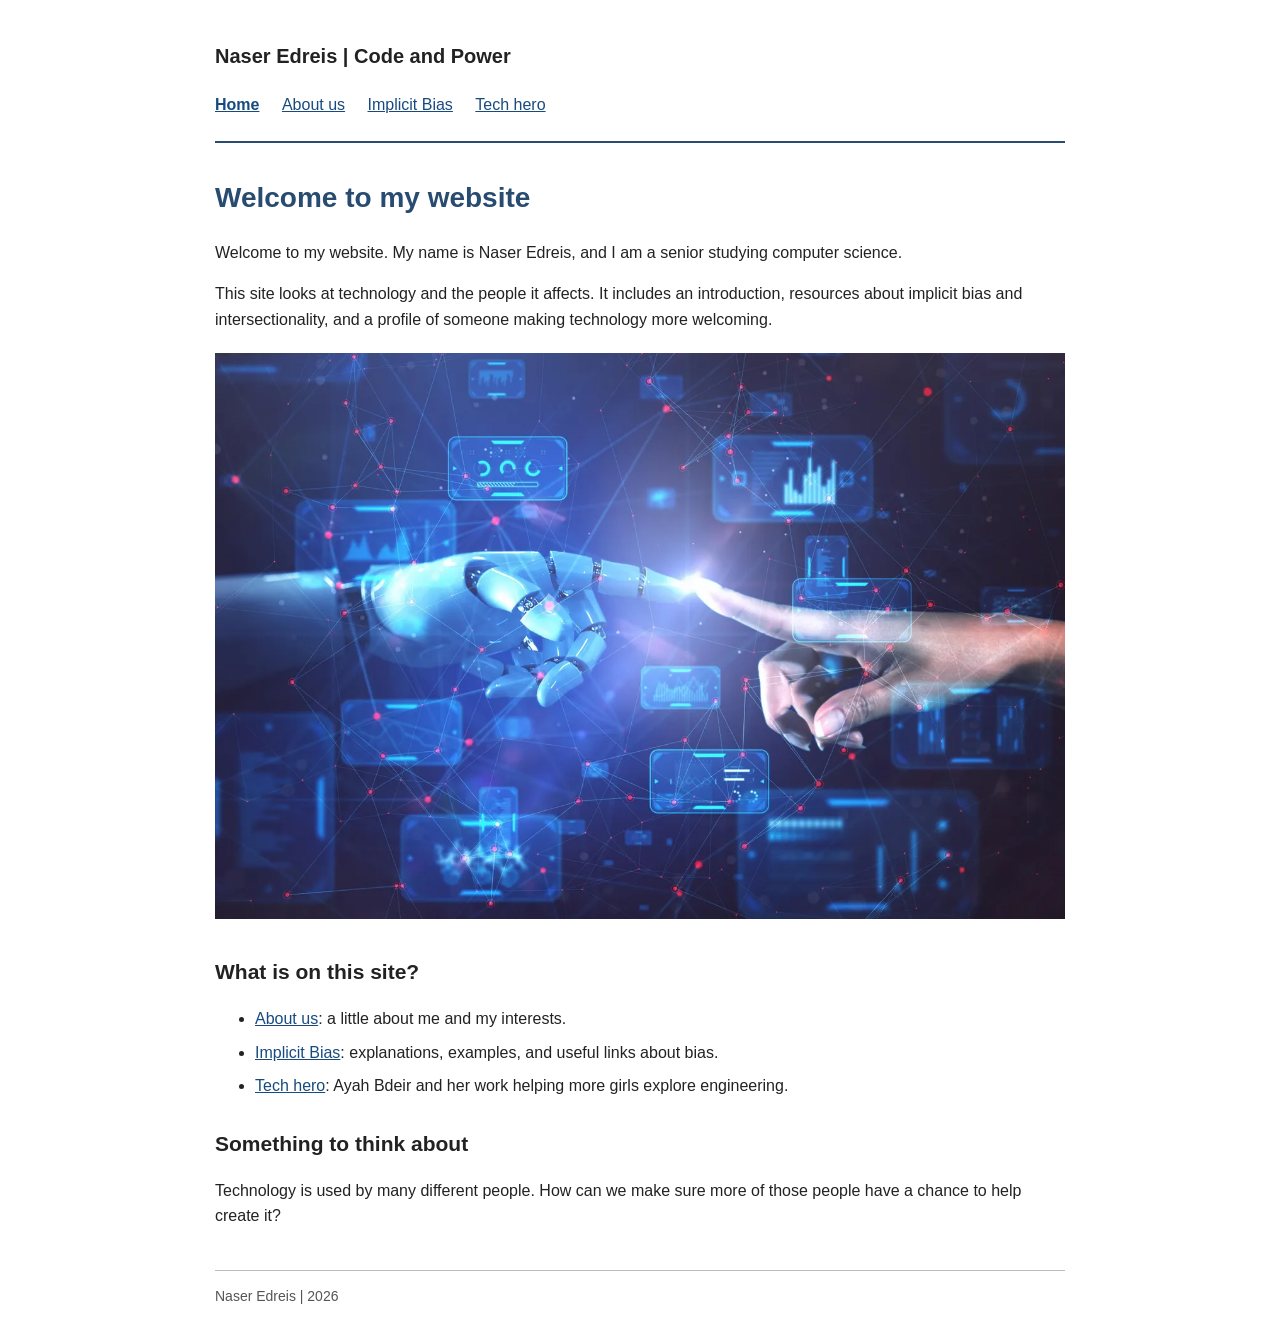
<file: index.html>
<!DOCTYPE html>
<html lang="en">
<head>
  <meta charset="utf-8">
  <meta name="viewport" content="width=device-width, initial-scale=1">
  <meta name="description" content="Naser Edreis’s website about technology, implicit bias, and inclusion.">
  <title>Home | Naser Edreis</title>
  <link rel="stylesheet" href="stylepage.css">
</head>
<body>
<!--
The home page introduces the site before listing its three main sections. An unordered
list keeps the links simple and easy to find. The pages share one external stylesheet
named stylepage.css. Keeping the visual rules in one file makes it easier to change the
whole site without editing each page separately. The navigation uses normal links rather
than buttons because each link opens a different page. The current page is marked with
aria-current so its location is available to screen readers as well as sighted readers. A
skip link appears when it receives keyboard focus and leads directly to the main content.
The layout uses a single column with a maximum width so paragraphs do not stretch across a
large screen. Smaller screens keep the same reading order. There are no scripts, animated
sections, or inline style attributes. Headings divide the content into topics, and the
footer gives the site a consistent ending.
-->
  <a class="skip" href="#main">Skip to content</a>
  <header>
    <p class="site-name">Naser Edreis | Code and Power</p>
    <nav aria-label="Main navigation">
      <a href="index.html" aria-current="page">Home</a>
      <a href="about.html">About us</a>
      <a href="resources.html">Implicit Bias</a>
      <a href="heroes.html">Tech hero</a>
    </nav>
  </header>
  <main id="main">
    <h1>Welcome to my website</h1>
    <p>Welcome to my website. My name is Naser Edreis, and I am a senior studying computer science.</p>
    <p>This site looks at technology and the people it affects. It includes an introduction, resources about implicit bias and intersectionality, and a profile of someone making technology more welcoming.</p>
    <!-- The image keeps its original proportions. The shared stylesheet lets it shrink on smaller screens. -->
    <figure>
      <img src="technology.png" width="1350" height="900" alt="A robotic hand and a human hand touching fingertips, surrounded by blue digital displays and network connections.">
    </figure>
    <h2>What is on this site?</h2>
    <ul>
    <li>
    <a href="about.html">About us</a>: a little about me and my interests.</li>
    <li>
    <a href="resources.html">Implicit Bias</a>: explanations, examples, and useful links about bias.</li>
    <li>
    <a href="heroes.html">Tech hero</a>: Ayah Bdeir and her work helping more girls explore engineering.</li>
    </ul>
    <h2>Something to think about</h2>
    <p>Technology is used by many different people. How can we make sure more of those people have a chance to help create it?</p>
  </main>
  <footer>
    <p>Naser Edreis | 2026</p>
  </footer>
</body>
</html>
</file>
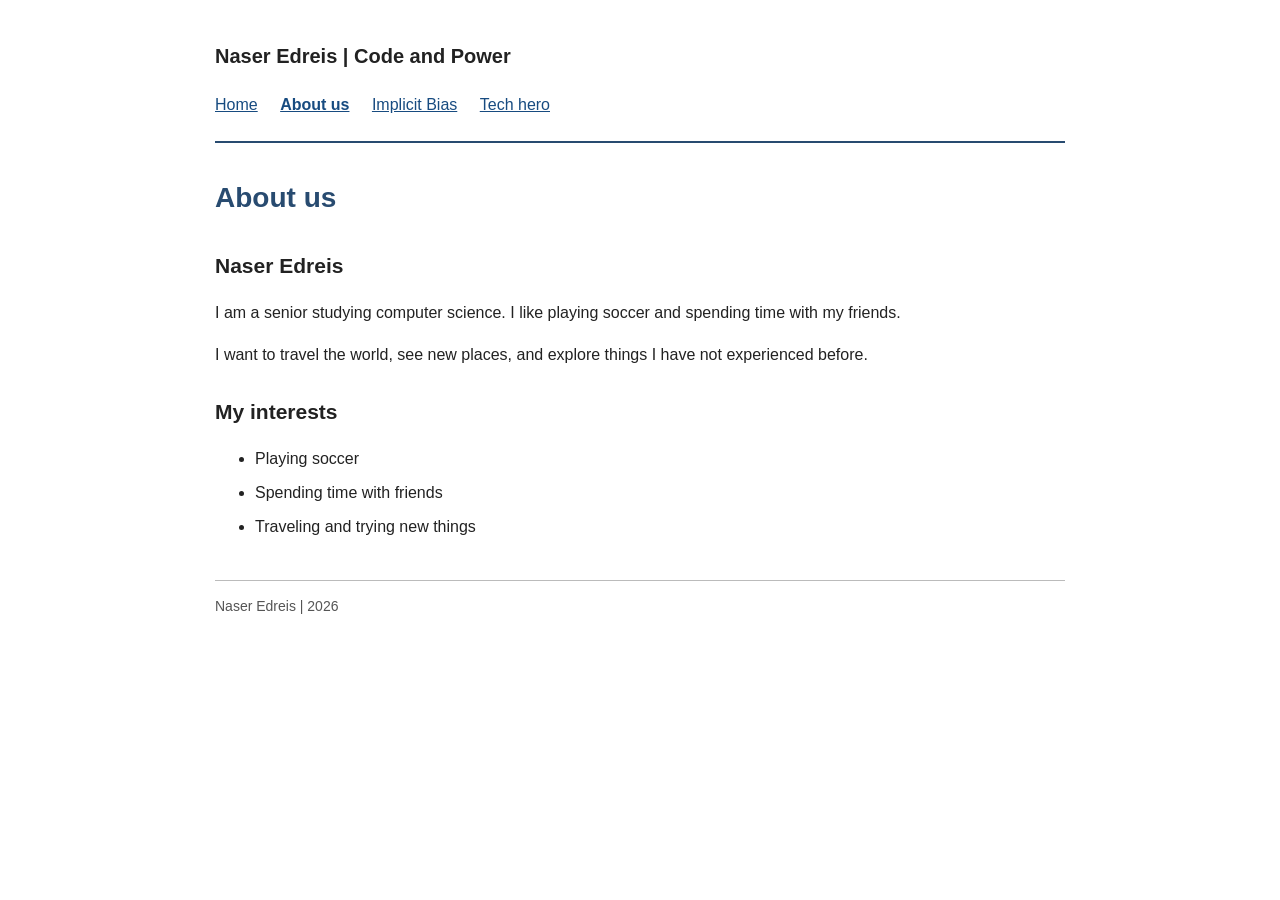
<file: about.html>
<!DOCTYPE html>
<html lang="en">
<head>
  <meta charset="utf-8">
  <meta name="viewport" content="width=device-width, initial-scale=1">
  <meta name="description" content="Naser Edreis’s website about technology, implicit bias, and inclusion.">
  <title>About us | Naser Edreis</title>
  <link rel="stylesheet" href="stylepage.css">
</head>
<body>
<!--
The About page keeps the personal introduction short and uses a list for interests. The
content uses the biography details provided by Naser. The pages share one external
stylesheet named stylepage.css. Keeping the visual rules in one file makes it easier to
change the whole site without editing each page separately. The navigation uses normal
links rather than buttons because each link opens a different page. The current page is
marked with aria-current so its location is available to screen readers as well as sighted
readers. A skip link appears when it receives keyboard focus and leads directly to the
main content. The layout uses a single column with a maximum width so paragraphs do not
stretch across a large screen. Smaller screens keep the same reading order. There are no
scripts, animated sections, or inline style attributes. Headings divide the content into
topics, and the footer gives the site a consistent ending.
-->
  <a class="skip" href="#main">Skip to content</a>
  <header>
    <p class="site-name">Naser Edreis | Code and Power</p>
    <nav aria-label="Main navigation">
      <a href="index.html">Home</a>
      <a href="about.html" aria-current="page">About us</a>
      <a href="resources.html">Implicit Bias</a>
      <a href="heroes.html">Tech hero</a>
    </nav>
  </header>
  <main id="main">
    <h1>About us</h1>
    <h2>Naser Edreis</h2>
    <p>I am a senior studying computer science. I like playing soccer and spending time with my friends.</p>
    <p>I want to travel the world, see new places, and explore things I have not experienced before.</p>
    <h2>My interests</h2>
    <ul>
    <li>Playing soccer</li>
    <li>Spending time with friends</li>
    <li>Traveling and trying new things</li>
    </ul>
  </main>
  <footer>
    <p>Naser Edreis | 2026</p>
  </footer>
</body>
</html>
</file>
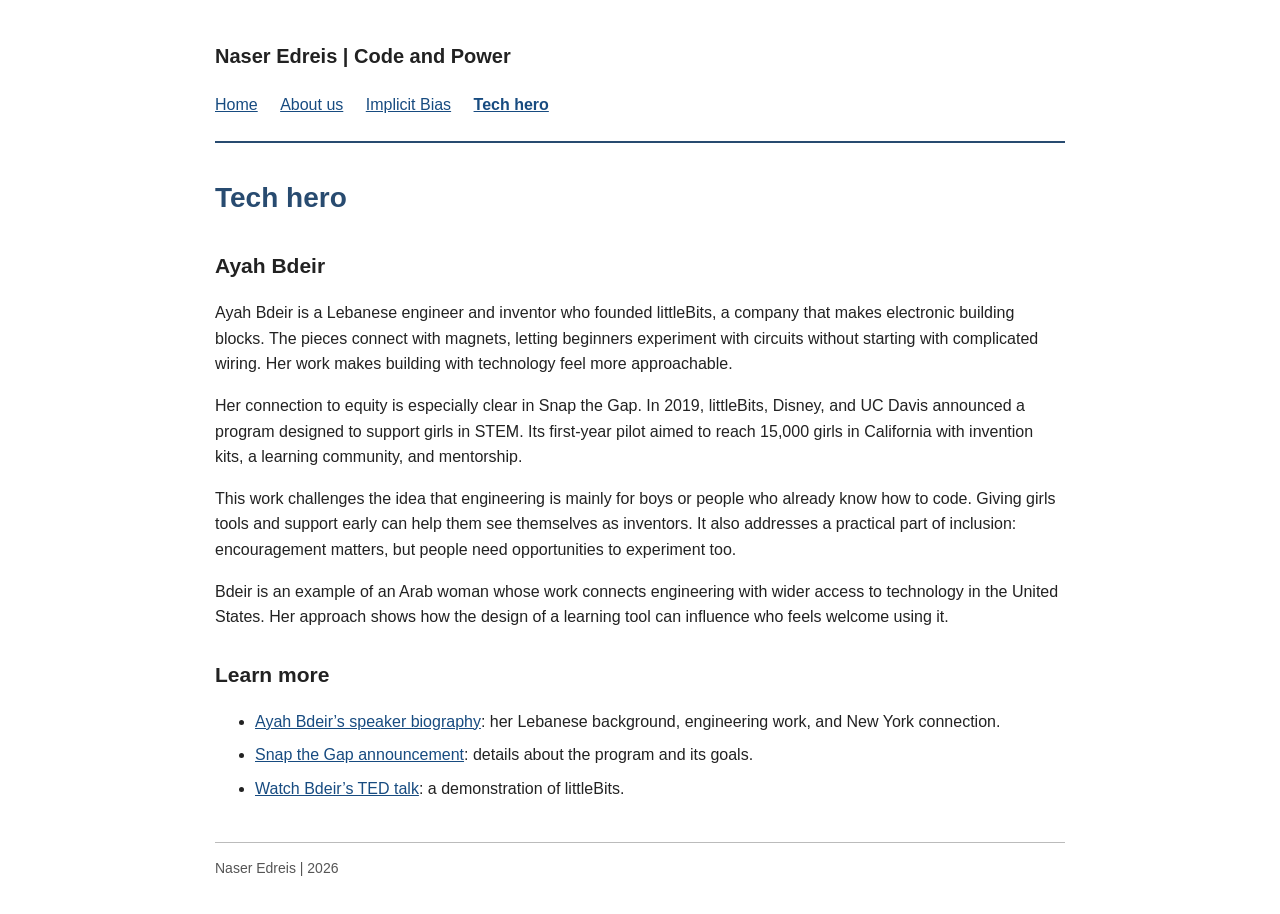
<file: heroes.html>
<!DOCTYPE html>
<html lang="en">
<head>
  <meta charset="utf-8">
  <meta name="viewport" content="width=device-width, initial-scale=1">
  <meta name="description" content="Naser Edreis’s website about technology, implicit bias, and inclusion.">
  <title>Tech hero | Naser Edreis</title>
  <link rel="stylesheet" href="stylepage.css">
</head>
<body>
<!--
The profile stays under three hundred words. The source list follows the biography so
visitors can check the program details and learn more about the inventor. The pages share
one external stylesheet named stylepage.css. Keeping the visual rules in one file makes it
easier to change the whole site without editing each page separately. The navigation uses
normal links rather than buttons because each link opens a different page. The current
page is marked with aria-current so its location is available to screen readers as well as
sighted readers. A skip link appears when it receives keyboard focus and leads directly to
the main content. The layout uses a single column with a maximum width so paragraphs do
not stretch across a large screen. Smaller screens keep the same reading order. There are
no scripts, animated sections, or inline style attributes. Headings divide the content
into topics, and the footer gives the site a consistent ending.
-->
  <a class="skip" href="#main">Skip to content</a>
  <header>
    <p class="site-name">Naser Edreis | Code and Power</p>
    <nav aria-label="Main navigation">
      <a href="index.html">Home</a>
      <a href="about.html">About us</a>
      <a href="resources.html">Implicit Bias</a>
      <a href="heroes.html" aria-current="page">Tech hero</a>
    </nav>
  </header>
  <main id="main">
    <h1>Tech hero</h1>
    <h2>Ayah Bdeir</h2>
    <p>Ayah Bdeir is a Lebanese engineer and inventor who founded littleBits, a company that makes electronic building blocks. The pieces connect with magnets, letting beginners experiment with circuits without starting with complicated wiring. Her work makes building with technology feel more approachable.</p>
    <p>Her connection to equity is especially clear in Snap the Gap. In 2019, littleBits, Disney, and UC Davis announced a program designed to support girls in STEM. Its first-year pilot aimed to reach 15,000 girls in California with invention kits, a learning community, and mentorship.</p>
    <p>This work challenges the idea that engineering is mainly for boys or people who already know how to code. Giving girls tools and support early can help them see themselves as inventors. It also addresses a practical part of inclusion: encouragement matters, but people need opportunities to experiment too.</p>
    <p>Bdeir is an example of an Arab woman whose work connects engineering with wider access to technology in the United States. Her approach shows how the design of a learning tool can influence who feels welcome using it.</p>
    <h2>Learn more</h2>
    <ul>
    <li>
    <a href="https://blogs.dalton.org/bitbybit/speakers2017/">Ayah Bdeir’s speaker biography</a>: her Lebanese background, engineering work, and New York connection.</li>
    <li>
    <a href="https://thewaltdisneycompany.com/news/disney-littlebits-and-uc-davis-launch-snap-the-gap-to-teach-girls-stem/">Snap the Gap announcement</a>: details about the program and its goals.</li>
    <li>
    <a href="https://www.ted.com/talks/ayah_bdeir_building_blocks_that_blink_beep_and_teach">Watch Bdeir’s TED talk</a>: a demonstration of littleBits.</li>
    </ul>
  </main>
  <footer>
    <p>Naser Edreis | 2026</p>
  </footer>
</body>
</html>
</file>
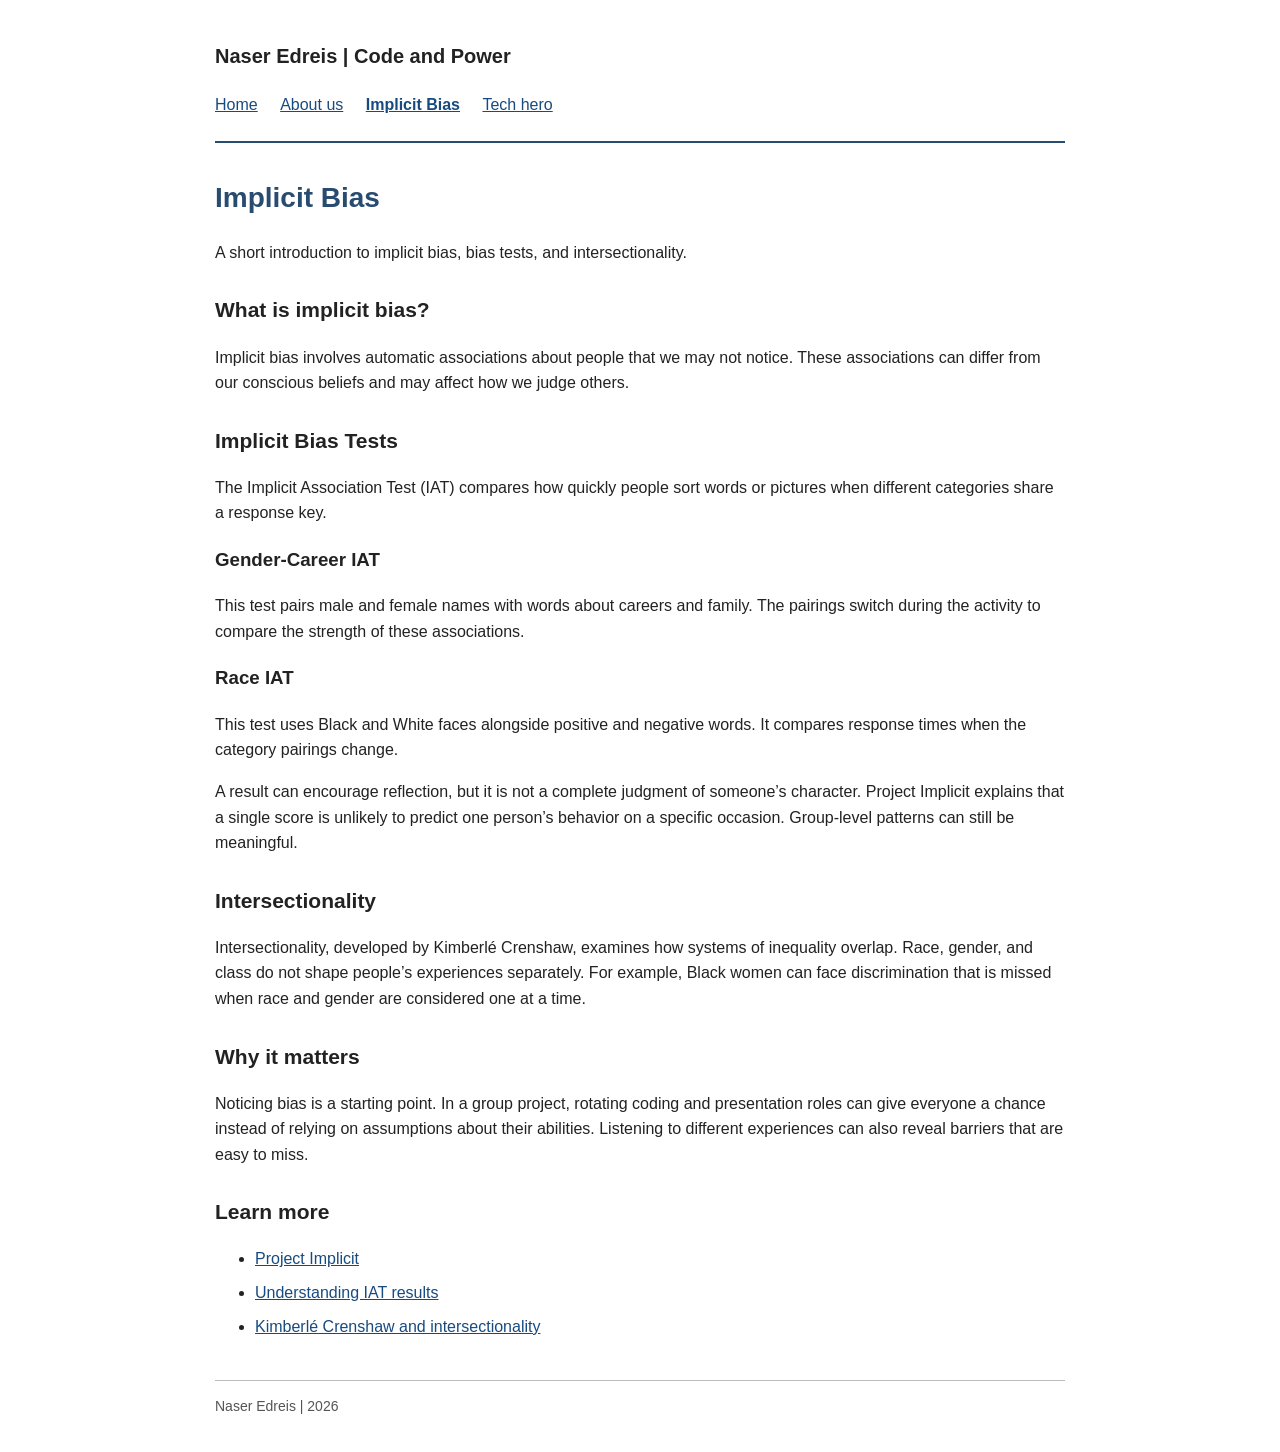
<file: resources.html>
<!DOCTYPE html>
<html lang="en">
<head>
  <meta charset="utf-8">
  <meta name="viewport" content="width=device-width, initial-scale=1">
  <meta name="description" content="Naser Edreis’s website about technology, implicit bias, and inclusion.">
  <title>Implicit Bias | Naser Edreis</title>
  <link rel="stylesheet" href="stylepage.css">
</head>
<body>
<!--
The implicit bias page uses short paragraphs and simple headings to introduce each topic.
The test descriptions are separated with subheadings, and a short list at the end collects
links for further reading. No diagram or extra menu is needed for this shorter page. The pages share one external stylesheet named stylepage.css. Keeping the
visual rules in one file makes it easier to change the whole site without editing each
page separately. The navigation uses normal links rather than buttons because each link
opens a different page. The current page is marked with aria-current so its location is
available to screen readers as well as sighted readers. A skip link appears when it
receives keyboard focus and leads directly to the main content. The layout uses a single
column with a maximum width so paragraphs do not stretch across a large screen. Smaller
screens keep the same reading order. There are no scripts, animated sections, or inline
style attributes. Headings divide the content into topics, and the footer gives the site a
consistent ending.
-->
  <a class="skip" href="#main">Skip to content</a>
  <header>
    <p class="site-name">Naser Edreis | Code and Power</p>
    <nav aria-label="Main navigation">
      <a href="index.html">Home</a>
      <a href="about.html">About us</a>
      <a href="resources.html" aria-current="page">Implicit Bias</a>
      <a href="heroes.html">Tech hero</a>
    </nav>
  </header>
  <main id="main">
    <h1>Implicit Bias</h1>
    <p>A short introduction to implicit bias, bias tests, and intersectionality.</p>

    <section id="bias">
      <h2>What is implicit bias?</h2>
      <p>Implicit bias involves automatic associations about people that we may not notice. These associations can differ from our conscious beliefs and may affect how we judge others.</p>
    </section>

    <section id="test">
      <h2>Implicit Bias Tests</h2>
      <p>The Implicit Association Test (IAT) compares how quickly people sort words or pictures when different categories share a response key.</p>
      <h3>Gender-Career IAT</h3>
      <p>This test pairs male and female names with words about careers and family. The pairings switch during the activity to compare the strength of these associations.</p>
      <h3>Race IAT</h3>
      <p>This test uses Black and White faces alongside positive and negative words. It compares response times when the category pairings change.</p>
      <p>A result can encourage reflection, but it is not a complete judgment of someone’s character. Project Implicit explains that a single score is unlikely to predict one person’s behavior on a specific occasion. Group-level patterns can still be meaningful.</p>
    </section>

    <section id="intersectionality">
      <h2>Intersectionality</h2>
      <p>Intersectionality, developed by Kimberlé Crenshaw, examines how systems of inequality overlap. Race, gender, and class do not shape people’s experiences separately. For example, Black women can face discrimination that is missed when race and gender are considered one at a time.</p>
    </section>

    <section id="discussion">
      <h2>Why it matters</h2>
      <p>Noticing bias is a starting point. In a group project, rotating coding and presentation roles can give everyone a chance instead of relying on assumptions about their abilities. Listening to different experiences can also reveal barriers that are easy to miss.</p>
    </section>

    <h2>Learn more</h2>
    <ul>
      <li><a href="https://implicit.harvard.edu/implicit/">Project Implicit</a></li>
      <li><a href="https://implicit.harvard.edu/implicit/faqs.html">Understanding IAT results</a></li>
      <li><a href="https://www.law.columbia.edu/faculty/kimberle-w-crenshaw">Kimberlé Crenshaw and intersectionality</a></li>
    </ul>
  </main>
  <footer>
    <p>Naser Edreis | 2026</p>
  </footer>
</body>
</html>
</file>
<file: stylepage.css>
/* Shared styles for all four pages. Simple colors and one column keep the site readable. */
body {
  font-family: Arial, sans-serif;
  font-size: 16px;
  line-height: 1.6;
  color: #222;
  background-color: white;
  max-width: 850px;
  margin: 0 auto;
  padding: 20px;
}
header { border-bottom: 2px solid #284b70; padding-bottom: 15px; }
.site-name { font-size: 20px; font-weight: bold; }
nav a { display: inline-block; margin: 0 18px 8px 0; }
a { color: #174b80; }
a:hover { color: #101f30; }
nav a[aria-current="page"] { font-weight: bold; }
main { padding: 15px 0 25px; }
h1 { font-size: 28px; color: #284b70; }
h2 { font-size: 21px; margin-top: 28px; }
li { margin-bottom: 8px; }
section { margin-top: 25px; }
figure { margin: 20px 0; }
img { max-width: 100%; height: auto; }
figcaption { color: #555; font-size: 14px; }
details { border: 1px solid #bbb; padding: 12px; }
summary { cursor: pointer; }
footer { border-top: 1px solid #bbb; color: #555; font-size: 14px; }
/* Keyboard users can see the focused link and skip repeated navigation. */
a:focus-visible, summary:focus-visible { outline: 2px solid #174b80; outline-offset: 3px; }
.skip { position: absolute; left: -9999px; }
.skip:focus { position: static; }
@media (max-width: 500px) {
  body { padding: 15px; }
  nav a { margin-right: 12px; }
}
</file>
